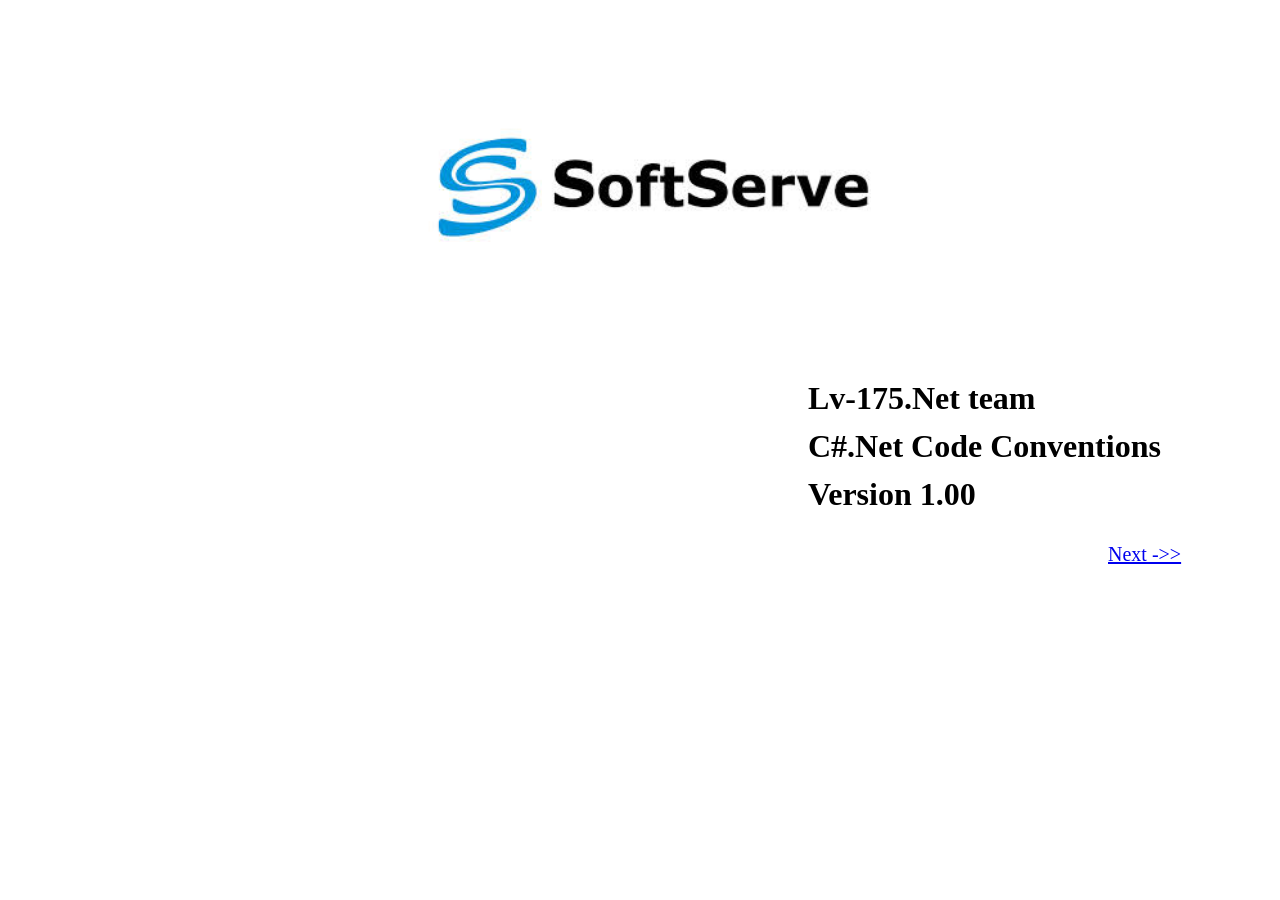
<file: Documentation/Development Documents/C# Coding Convention/web/index.html>
<!DCTYPE HTML>

<html>
<head>
    <title> Coding Convention C# </title>
    <meta charset="utf-8">
    <link href="css/indexCSS.css" rel="stylesheet">
    </head>

    <body>
    <div id="header">
        <img src="images/download.jpg" alt="SoftServeImage">
         <div id="info"> <h1 >Lv-175.Net team
 <br>C#.Net Code Conventions
<br>Version 1.00
</h1>    
          </div>
        
        <a href="pages/list.html" class="Next"> Next ->> </a>
    </div>
        
        
    </body>
</html>
</file>
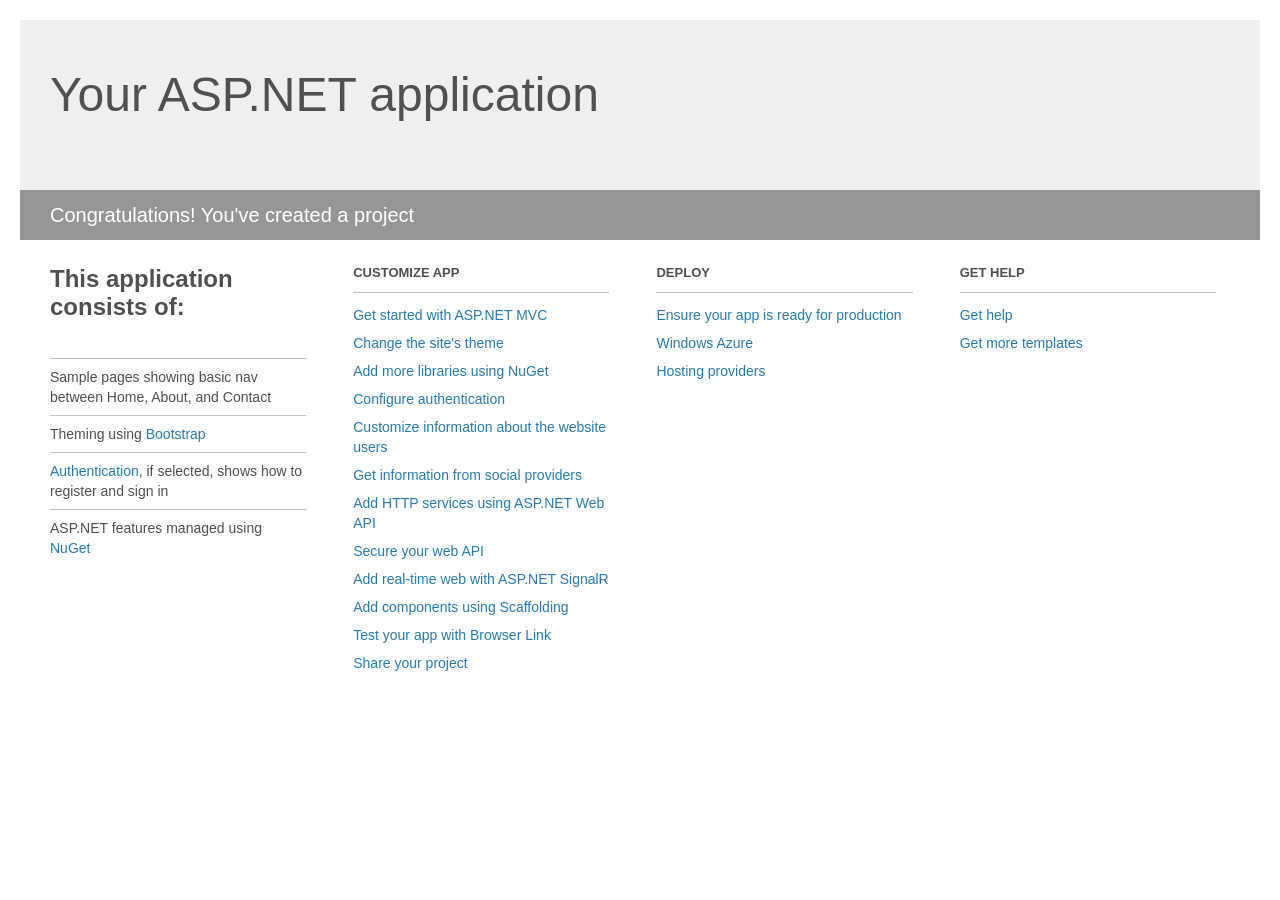
<file: AssessmentsWeb/Project_Readme.html>
﻿<!DOCTYPE html>
<html lang="en">
<head>
    <meta charset="utf-8" />
    <title>Your ASP.NET application</title>
    <style>
        body {
            background: #fff;
            color: #505050;
            font: 14px 'Segoe UI', tahoma, arial, helvetica, sans-serif;
            margin: 20px;
            padding: 0;
        }

        #header {
            background: #efefef;
            padding: 0;
        }

        h1 {
            font-size: 48px;
            font-weight: normal;
            margin: 0;
            padding: 0 30px;
            line-height: 150px;
        }

        p {
            font-size: 20px;
            color: #fff;
            background: #969696;
            padding: 0 30px;
            line-height: 50px;
        }

        #main {
            padding: 5px 30px;
        }

        .section {
            width: 21.7%;
            float: left;
            margin: 0 0 0 4%;
        }

            .section h2 {
                font-size: 13px;
                text-transform: uppercase;
                margin: 0;
                border-bottom: 1px solid silver;
                padding-bottom: 12px;
                margin-bottom: 8px;
            }

            .section.first {
                margin-left: 0;
            }

                .section.first h2 {
                    font-size: 24px;
                    text-transform: none;
                    margin-bottom: 25px;
                    border: none;
                }

                .section.first li {
                    border-top: 1px solid silver;
                    padding: 8px 0;
                }

            .section.last {
                margin-right: 0;
            }

        ul {
            list-style: none;
            padding: 0;
            margin: 0;
            line-height: 20px;
        }

        li {
            padding: 4px 0;
        }

        a {
            color: #267cb2;
            text-decoration: none;
        }

            a:hover {
                text-decoration: underline;
            }
    </style>
</head>
<body>

    <div id="header">
        <h1>Your ASP.NET application</h1>
        <p>Congratulations! You've created a project</p>
    </div>

    <div id="main">
        <div class="section first">
            <h2>This application consists of:</h2>
            <ul>
                <li>Sample pages showing basic nav between Home, About, and Contact</li>
                <li>Theming using <a href="http://go.microsoft.com/fwlink/?LinkID=320754">Bootstrap</a></li>
                <li><a href="http://go.microsoft.com/fwlink/?LinkID=320755">Authentication</a>, if selected, shows how to register and sign in</li>
                <li>ASP.NET features managed using <a href="http://go.microsoft.com/fwlink/?LinkID=320756">NuGet</a></li>
            </ul>
        </div>

        <div class="section">
            <h2>Customize app</h2>
            <ul>
                <li><a href="http://go.microsoft.com/fwlink/?LinkID=320757">Get started with ASP.NET MVC</a></li>
                <li><a href="http://go.microsoft.com/fwlink/?LinkID=320758">Change the site's theme</a></li>
                <li><a href="http://go.microsoft.com/fwlink/?LinkID=320759">Add more libraries using NuGet</a></li>
                <li><a href="http://go.microsoft.com/fwlink/?LinkID=320760">Configure authentication</a></li>
                <li><a href="http://go.microsoft.com/fwlink/?LinkID=320761">Customize information about the website users</a></li>
                <li><a href="http://go.microsoft.com/fwlink/?LinkID=320762">Get information from social providers</a></li>
                <li><a href="http://go.microsoft.com/fwlink/?LinkID=320763">Add HTTP services using ASP.NET Web API</a></li>
                <li><a href="http://go.microsoft.com/fwlink/?LinkID=320764">Secure your web API</a></li>
                <li><a href="http://go.microsoft.com/fwlink/?LinkID=320765">Add real-time web with ASP.NET SignalR</a></li>
                <li><a href="http://go.microsoft.com/fwlink/?LinkID=320766">Add components using Scaffolding</a></li>
                <li><a href="http://go.microsoft.com/fwlink/?LinkID=320767">Test your app with Browser Link</a></li>
                <li><a href="http://go.microsoft.com/fwlink/?LinkID=320768">Share your project</a></li>
            </ul>
        </div>

        <div class="section">
            <h2>Deploy</h2>
            <ul>
                <li><a href="http://go.microsoft.com/fwlink/?LinkID=320769">Ensure your app is ready for production</a></li>
                <li><a href="http://go.microsoft.com/fwlink/?LinkID=320770">Windows Azure</a></li>
                <li><a href="http://go.microsoft.com/fwlink/?LinkID=320771">Hosting providers</a></li>
            </ul>
        </div>

        <div class="section last">
            <h2>Get help</h2>
            <ul>
                <li><a href="http://go.microsoft.com/fwlink/?LinkID=320772">Get help</a></li>
                <li><a href="http://go.microsoft.com/fwlink/?LinkID=320773">Get more templates</a></li>
            </ul>
        </div>
    </div>

</body>
</html>
</file>
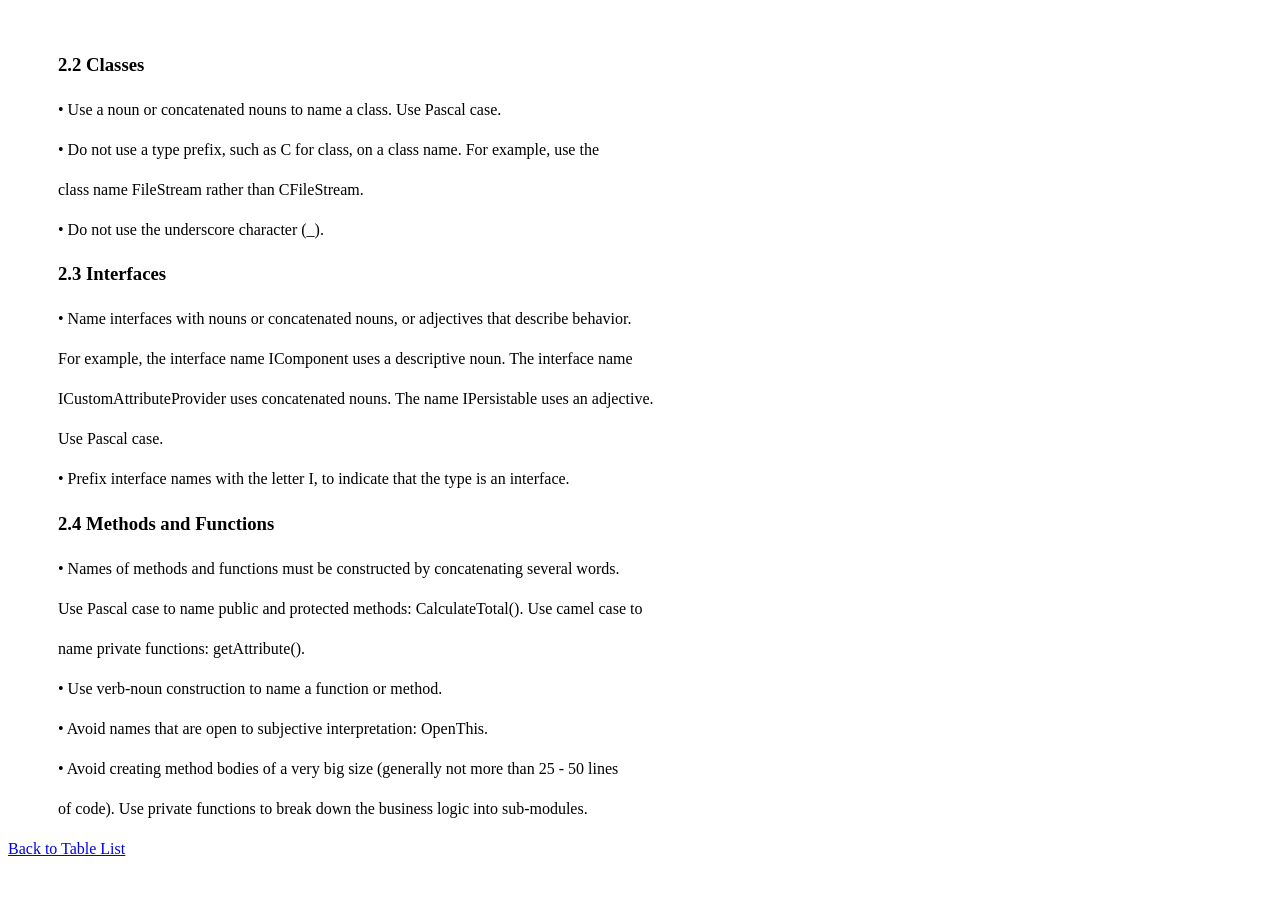
<file: Documentation/Development Documents/C# Coding Convention/web/pages/classes.html>
<!DCTYPE HTML>

<html>
<head>
    <title> Coding Convention C# </title>
    <meta charset="utf-8">
    <link href="../css/indexCSS.css" rel="stylesheet">
    </head>

    <body>
 <div class="body"> 
        
     <br><h3>2.2	Classes</h3>
<p>•	Use a noun or concatenated nouns to name a class. Use Pascal case.</p>
<p>•	Do not use a type prefix, such as C for class, on a class name. For example, use the</p>
     <p>class name FileStream rather than CFileStream. </p>
<p>•	Do not use the underscore character (_). </p>
<h3>2.3	Interfaces</h3>
<p>•	Name interfaces with nouns or concatenated nouns, or adjectives that describe behavior. <p>For example, the interface name IComponent uses a descriptive noun. The interface name <p>ICustomAttributeProvider uses concatenated nouns. The name IPersistable uses an adjective. <p>Use Pascal case. 
<p>•	Prefix interface names with the letter I, to indicate that the type is an interface. 
     <h3>2.4	Methods and Functions </h3>
<p>•	Names of methods and functions must be constructed by concatenating several words.</p>  <p>Use Pascal case to name public and protected methods: CalculateTotal(). Use camel case  to  <p>name private functions: getAttribute(). 
<p>•	Use verb-noun construction to name a function or method.</p>
<p>•	Avoid names that are open to subjective interpretation: OpenThis.</p>
<p>•	Avoid creating method bodies of a very big size (generally not more than 25 - 50 lines</p> 
     <p>of code). Use private functions to break down the business logic into sub-modules.</p>
        </div>
        
        <a href="list.html" > Back to Table List </a>
  
        
        
    </body>
</html>
</file>
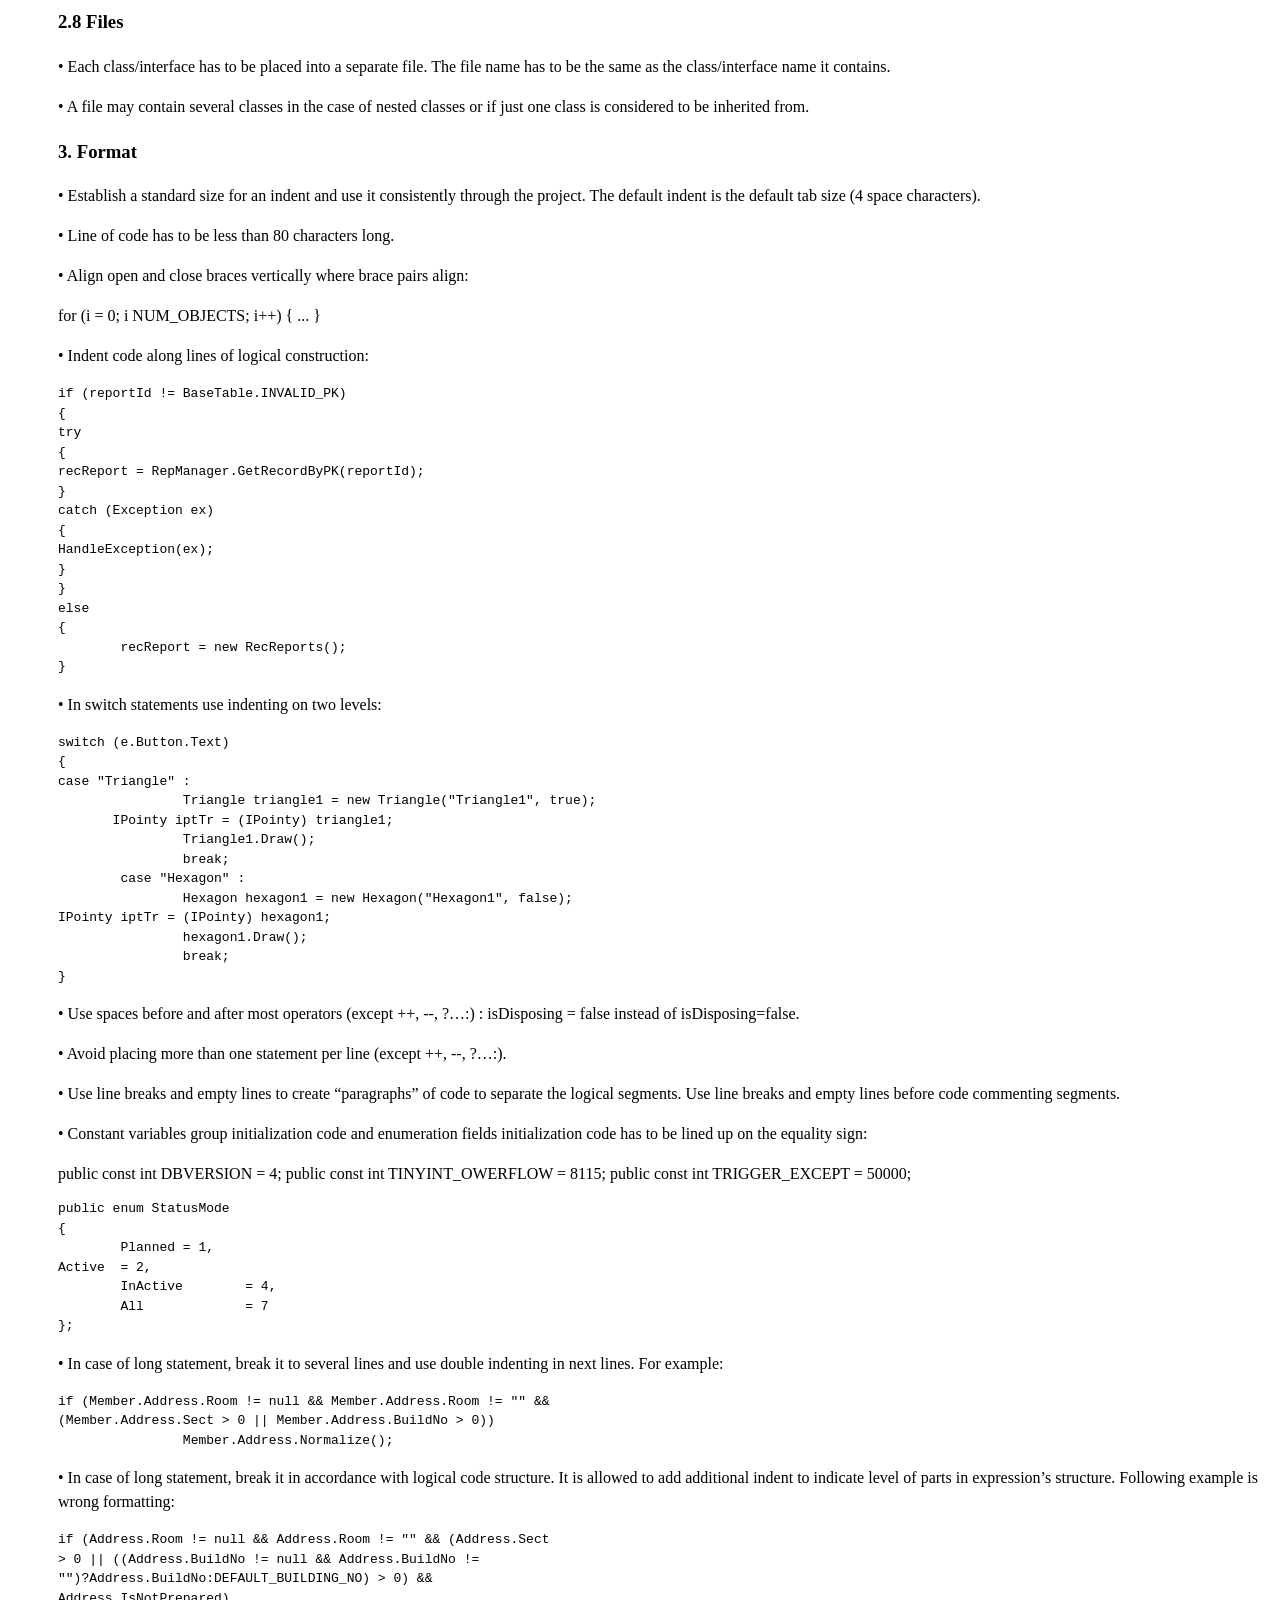
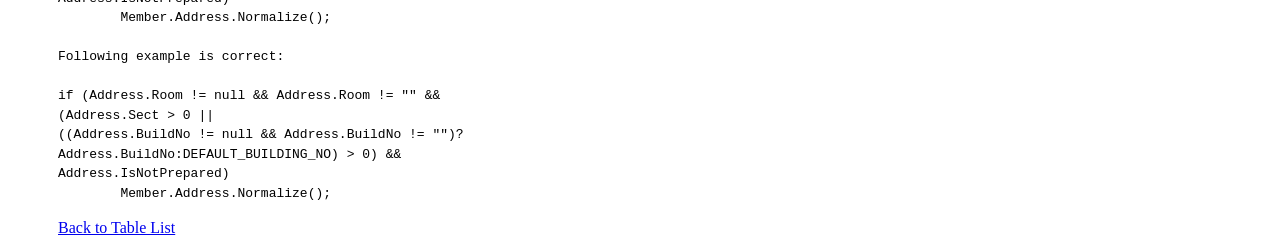
<file: Documentation/Development Documents/C# Coding Convention/web/pages/files.html>
<!DCTYPE HTML>

<html>
<head>
    <title> Coding Convention C# </title>
    <meta charset="utf-8">
    <link href="../css/indexCSS.css" rel="stylesheet">
    </head>

    <body>
   <div class="body">
        
      <h3> 2.8	Files</h3>
<p>•	Each class/interface has to be placed into a separate file. The file name has to be the same as the class/interface name it contains.</p>
<p>•	A file may contain several classes in the case of nested classes or if just one class is considered to be inherited from.</p>
       <h3>3.	Format</h3>
       <p>•	Establish a standard size for an indent and use it consistently through the project. The default indent is the default tab size (4 space characters).	</p>
       <p>•	Line of code has to be less than 80 characters long.</p>
       <p>•	Align open and close braces vertically where brace pairs align:</p>
<p>for (i = 0; i  NUM_OBJECTS; i++)
{
	...
    }</p>
       <p>•	Indent code along lines of logical construction:</p>
<pre>if (reportId != BaseTable.INVALID_PK) 
{
try 
{
recReport = RepManager.GetRecordByPK(reportId);
}
catch (Exception ex) 
{
HandleException(ex);				
}
}
else
{
	recReport = new RecReports();			
}
</pre>
<p>•	In switch statements use indenting on two levels: </p>
<pre>switch (e.Button.Text) 
{
case "Triangle" : 
		Triangle triangle1 = new Triangle("Triangle1", true);
       IPointy iptTr = (IPointy) triangle1;
		Triangle1.Draw();
		break;
	case "Hexagon" : 
		Hexagon hexagon1 = new Hexagon("Hexagon1", false);
IPointy iptTr = (IPointy) hexagon1;
		hexagon1.Draw();
		break;				
}
</pre>
<p>•	Use spaces before and after most operators (except ++, --, ?…:) : isDisposing = false instead of isDisposing=false. </p>
<p>•	Avoid placing more than one statement per line (except ++, --, ?…:).</p>
<p>•	Use line breaks and empty lines to create “paragraphs” of code to separate the logical segments. Use line breaks and empty lines before code commenting segments.</p>
<p>•	Constant variables group initialization code and enumeration fields initialization code has to be lined up on the equality sign:</p>

public const int DBVERSION		= 4;
public const int TINYINT_OWERFLOW	= 8115;
public const int TRIGGER_EXCEPT	= 50000;
<pre>
public enum StatusMode 
{
	Planned	= 1,
Active	= 2,
	InActive	= 4,
	All		= 7
};	
</pre>
<p>•	In case of long statement, break it to several lines and use double indenting in next lines. For example:</p>
<pre>
if (Member.Address.Room != null && Member.Address.Room != "" &&
(Member.Address.Sect > 0 || Member.Address.BuildNo > 0))
		Member.Address.Normalize();
</pre>
<p>•	In case of long statement, break it in accordance with logical code structure. It is allowed to add additional indent to indicate level of parts in expression’s structure. Following example is wrong formatting:</p>
<pre>
if (Address.Room != null && Address.Room != "" && (Address.Sect
> 0 || ((Address.BuildNo != null && Address.BuildNo !=
"")?Address.BuildNo:DEFAULT_BUILDING_NO) > 0) &&
Address.IsNotPrepared)
	Member.Address.Normalize();

Following example is correct:

if (Address.Room != null && Address.Room != "" &&
(Address.Sect > 0 || 
((Address.BuildNo != null && Address.BuildNo != "")?
Address.BuildNo:DEFAULT_BUILDING_NO) > 0) &&
Address.IsNotPrepared)
	Member.Address.Normalize();
</pre>
<a href="list.html">Back to Table List </a>
       
        </div>
    </body>
</html>
</file>
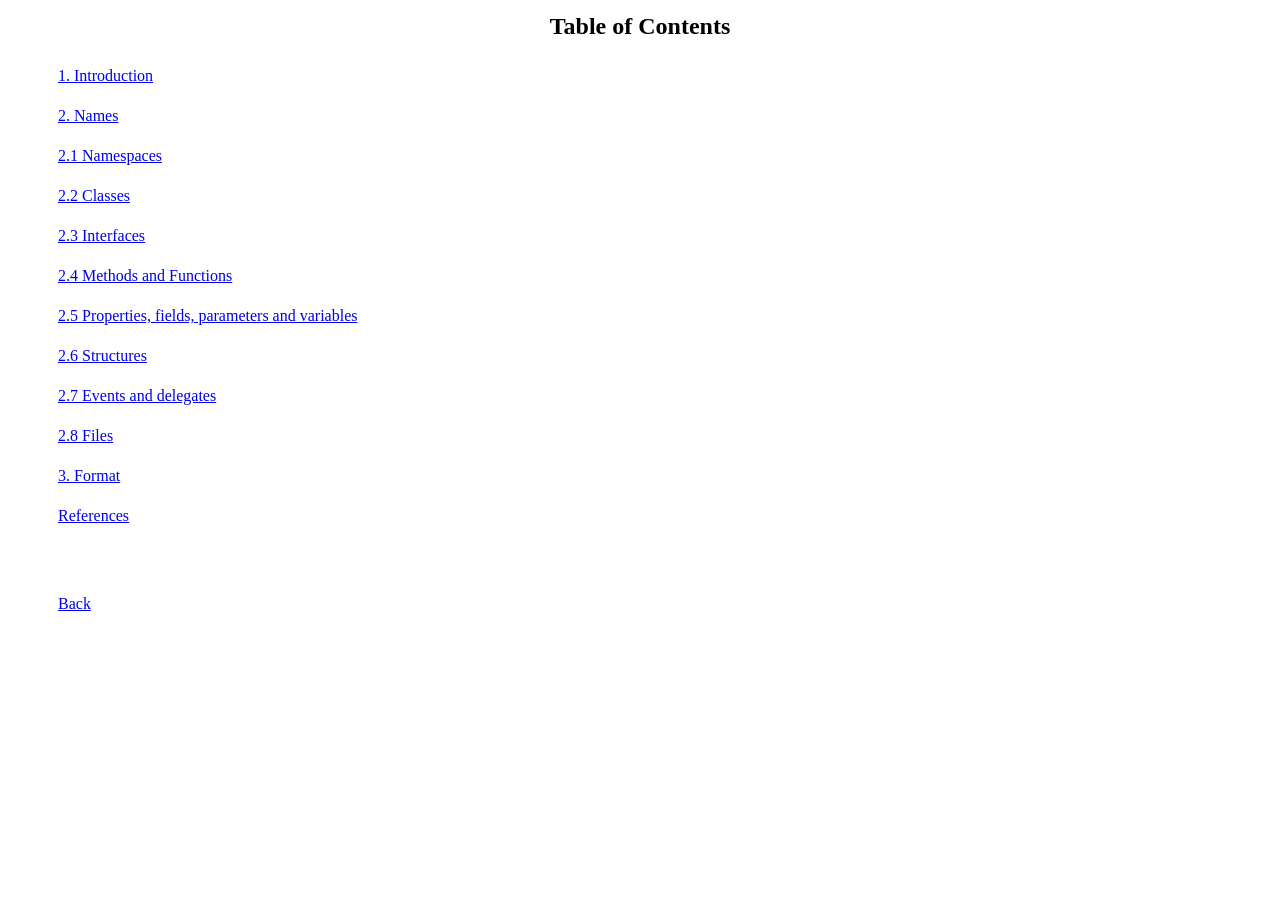
<file: Documentation/Development Documents/C# Coding Convention/web/pages/list.html>
<!DCTYPE HTML>

<html>
<head>
    <title> Coding Convention C# </title>
    <meta charset="utf-8">
     <link href="../css/indexCSS.css" rel="stylesheet">
    </head>

    <body>

        <h2>Table of Contents </h2>
        
        
     <div id="List">
    
<p> <a href="names.html">1.	Introduction	</a></p>
<p><a href="names.html">2.	Names	</a></p>
<p><a href="namespaces.html">2.1	Namespaces	</a></p>
<p><a href="classes.html">2.2	Classes	</a></p>
<p><a href="classes.html">2.3	Interfaces	</a></p>
<p><a href="classes.html">2.4	Methods and Functions	</a></p>
<p><a href="properties.html">2.5	Properties, fields, parameters and variables	</a></p>
<p><a href="structures.html">2.6	Structures	</a></p>
<p><a href="structures.html">2.7	Events and delegates	</a></p>
<p><a href="files.html">2.8	Files	</a></p>
<p><a href="files.html">3.	Format</a>	</p>
<p><a href="references.html">References	</a></p>
         <br>
         <br>
<a href="index.html">Back</a>
        </div>

    </body>
</html>
</file>
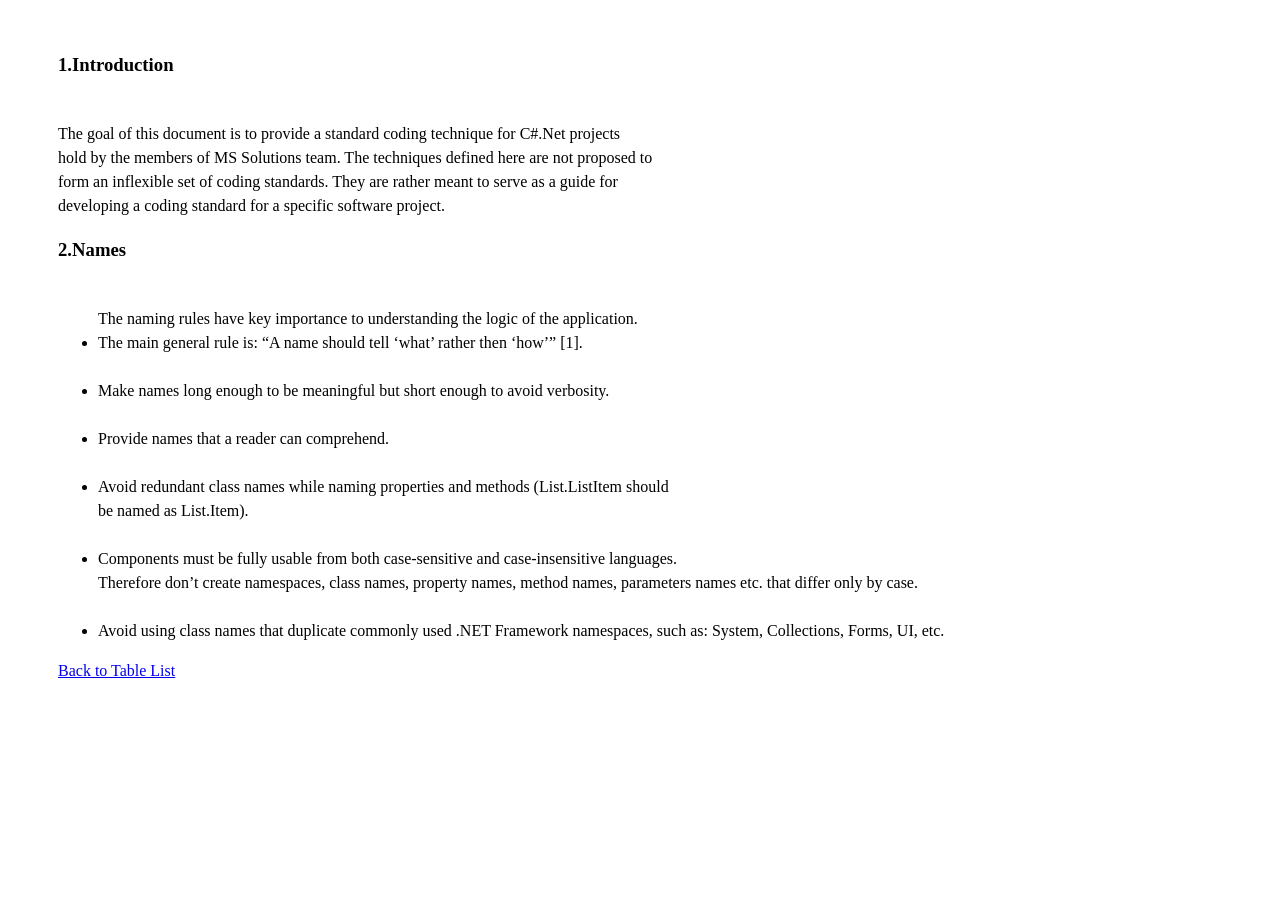
<file: Documentation/Development Documents/C# Coding Convention/web/pages/names.html>
<!DCTYPE HTML>

<html>
<head>
    <title> Coding Convention C# </title>
    <meta charset="utf-8">
    <link href="../css/indexCSS.css" rel="stylesheet">
    </head>

    <body>
        <div class="body">
 <br>  <h3>1.Introduction</h3>
<br>The goal of this document is to provide a standard coding technique for C#.Net projects <br>hold by the members of MS Solutions team. The techniques defined here are not proposed to <br>form an inflexible set of coding standards. They are rather meant to serve as a guide for <br>developing a coding standard for a specific software project. 

<br>	<h3>2.Names</h3>
        <ul>
<br>The naming rules have key importance to understanding the logic of the application. 
<br><li>The main general rule is: “A name should tell ‘what’ rather then ‘how’” [1].</li>
<br><li>Make names long enough to be meaningful but short enough to avoid verbosity.</li>
<br><li>Provide names that a reader can comprehend. </li>
<br><li>Avoid redundant class names while naming properties and methods (List.ListItem should <br>be named as List.Item).</li>
<br><li>	Components must be fully usable from both case-sensitive and case-insensitive languages. <br>Therefore don’t create namespaces, class names, property names, method names, parameters names etc. that differ only by case.</li>
<br><li>	Avoid using class names that duplicate commonly used .NET Framework namespaces, such as: System, Collections, Forms, UI, etc.</li>
</ul>
            <a href="list.html">Back to Table List</a>
        </div>
    </body>
</html>
</file>
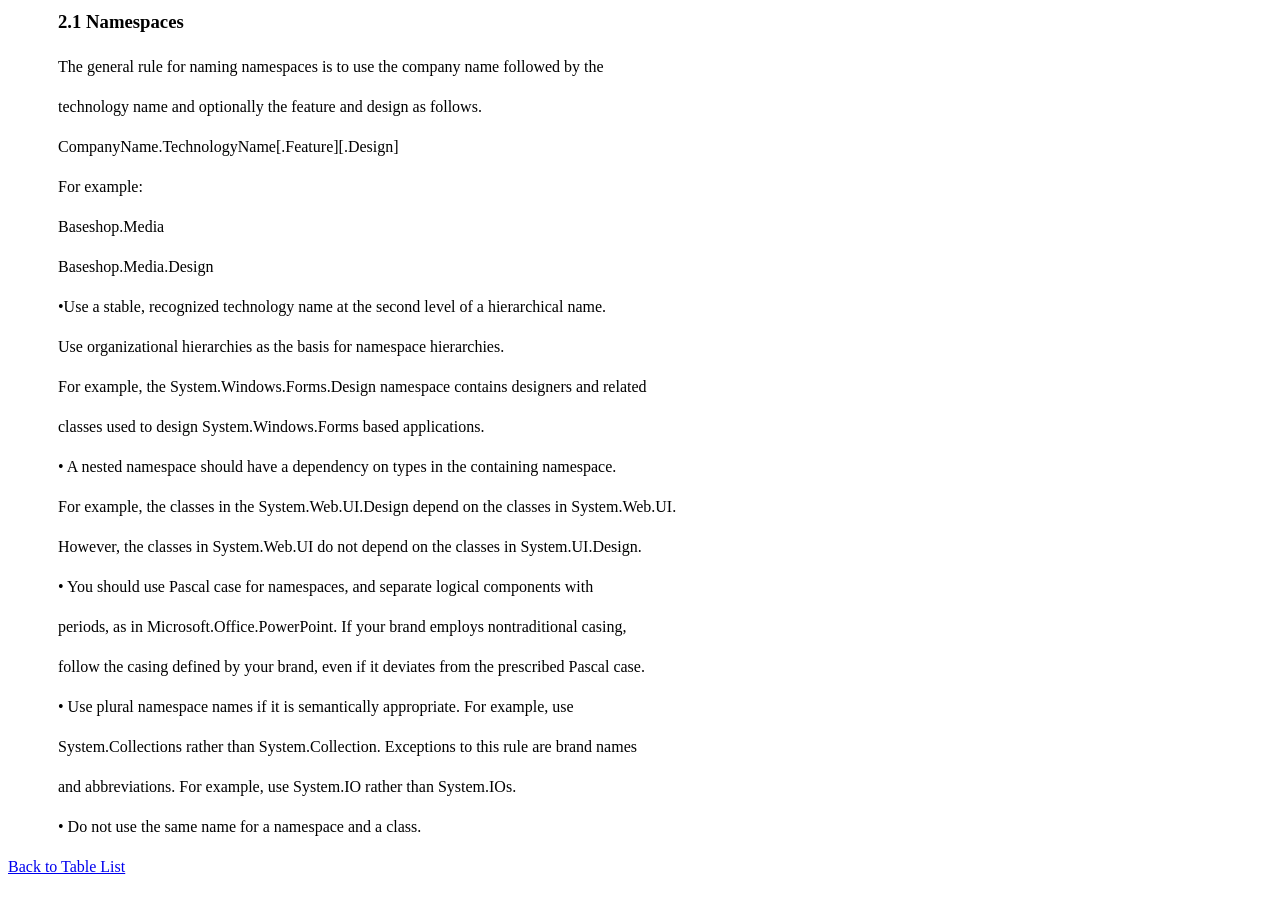
<file: Documentation/Development Documents/C# Coding Convention/web/pages/namespaces.html>
<!DCTYPE HTML>

<html>
<head>
    <title> Coding Convention C# </title>
    <meta charset="utf-8">
    <link href="../css/indexCSS.css" rel="stylesheet">
    </head>

    <body>
        <div class="body">
   <h3> 2.1	Namespaces</h3>
            <p>The general rule for naming namespaces is to use the company name followed by the</p> 
<p>technology name and optionally the feature and design as follows.</p> 
<p>CompanyName.TechnologyName[.Feature][.Design]</p> 
<p>For example:</p> 
<p>Baseshop.Media</p> 
<p>Baseshop.Media.Design</p> 
<p>•Use a stable, recognized technology name at the second level of a hierarchical name.</p>  <p>Use organizational hierarchies as the basis for namespace hierarchies.</p> 
 <p> For example, the System.Windows.Forms.Design namespace contains designers and related</p>  <p>classes used to design System.Windows.Forms based applications.</p> 
<p>•	A nested namespace should have a dependency on types in the containing namespace. </p> 
   <p> For example, the classes in the System.Web.UI.Design depend on the classes in  System.Web.UI. </p> 
            <p>However, the classes in System.Web.UI do not depend on the classes in System.UI.Design. </p> 
<p>•	You should use Pascal case  for namespaces, and separate logical components with</p>  <p>periods, as in Microsoft.Office.PowerPoint. If your brand employs nontraditional casing,</p>  <p>follow the casing defined by your brand, even if it deviates from the prescribed Pascal case. </p> 
<p>•	Use plural namespace names if it is semantically appropriate. For example, use</p>  <p>System.Collections rather than System.Collection. Exceptions to this rule are brand names</p>  <p>and abbreviations. For example, use System.IO rather than System.IOs.</p> 
<p>•	Do not use the same name for a namespace and a class.</p> 
        </div>
         <a href="list.html">Back to Table List</a>
    </body>
</html>
</file>
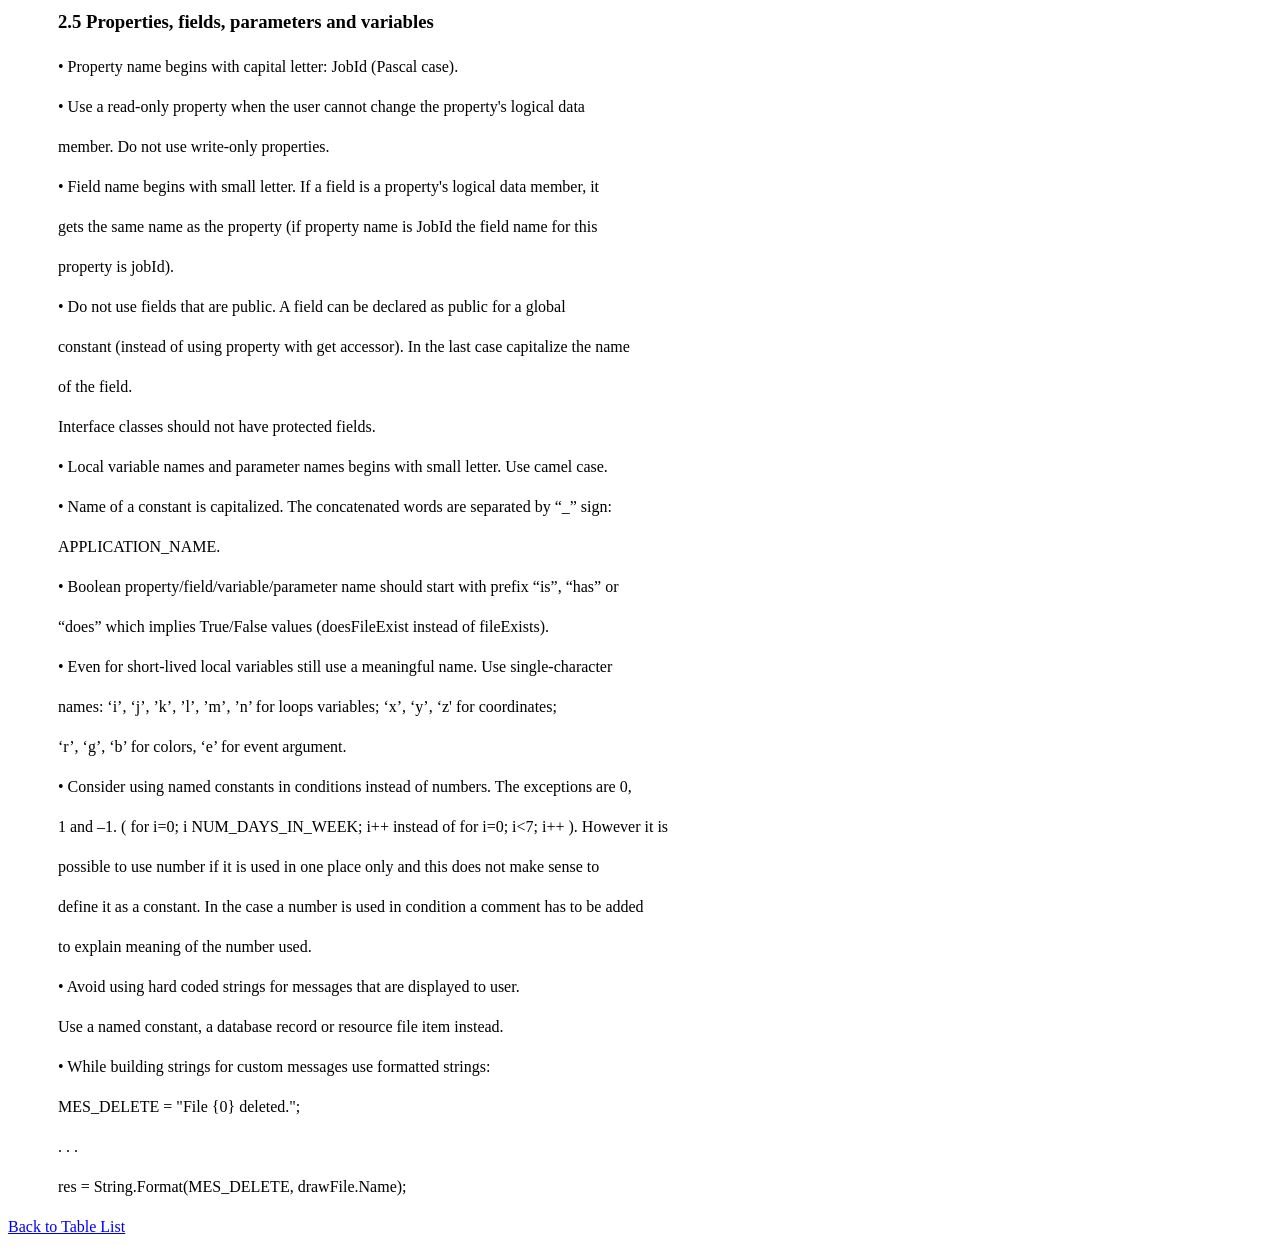
<file: Documentation/Development Documents/C# Coding Convention/web/pages/properties.html>
<!DCTYPE HTML>

<html>
<head>
    <title> Coding Convention C# </title>
    <meta charset="utf-8">
    <link href="../css/indexCSS.css" rel="stylesheet">
    
    </head>

    <body>
        <div class="body">
 <h3> 2.5	Properties, fields, parameters and variables</h3>
        <p>•	Property name begins with capital letter: JobId (Pascal case).</p>
<p>•	Use a read-only property when the user cannot change the property's logical data</p> <p>member. Do not use write-only properties.</p>
<p>•	Field name begins with small letter. If a field is a property's logical data member, it</p> <p>gets the same name as the property (if property name is JobId the field name for this <p>property is jobId).</p>
<p>•	Do not use fields that are public. A field can be declared as public for a global</p> <p>constant (instead of using property with get accessor). In the last case capitalize the name</p> <p>of the field. </p>
<p>	Interface classes should not have protected fields.</p>
<p>•	Local variable names and parameter names begins with small letter. Use camel case.</p>
<p>•	Name of a constant is capitalized. The concatenated words are separated by “_” sign:</p> <p>APPLICATION_NAME.</p>
<p>•	Boolean property/field/variable/parameter name should start with prefix “is”, “has” or</p> <p>“does” which implies True/False values (doesFileExist instead of fileExists).</p>
<p>•	Even for short-lived local variables still use a meaningful name. Use single-character</p> <p>names: ‘i’, ‘j’, ’k’, ’l’, ’m’, ’n’  for loops variables; ‘x’, ‘y’, ‘z' for coordinates; <p>‘r’, ‘g’, ‘b’ for colors, ‘e’ for event argument.</p>
<p>•	Consider using named constants in conditions instead of numbers. The exceptions are 0,</p> 
            <p>1 and –1. ( for i=0; i NUM_DAYS_IN_WEEK; i++ instead of for i=0; i<7; i++  ). However it is</p> 
            <p>possible to use number if it is used in one place only and this does not make sense to </p><p>define it as a constant. In the case a number is used in condition a comment has to be added </p><p>to explain meaning of the number used.</p>
           <p> •	Avoid using hard coded strings for messages that are displayed to user.</p> <p>Use a named constant, a database record or resource file item instead.</p>
<p>•	While building strings for custom messages use formatted strings: </p>
<p>MES_DELETE = "File {0} deleted.";</p>
            <p>. . . </p>
            <p>res = String.Format(MES_DELETE, drawFile.Name);</p>

</div>
        <a href="list.html" > Back to Table List </a>
    </body>
</html>
</file>
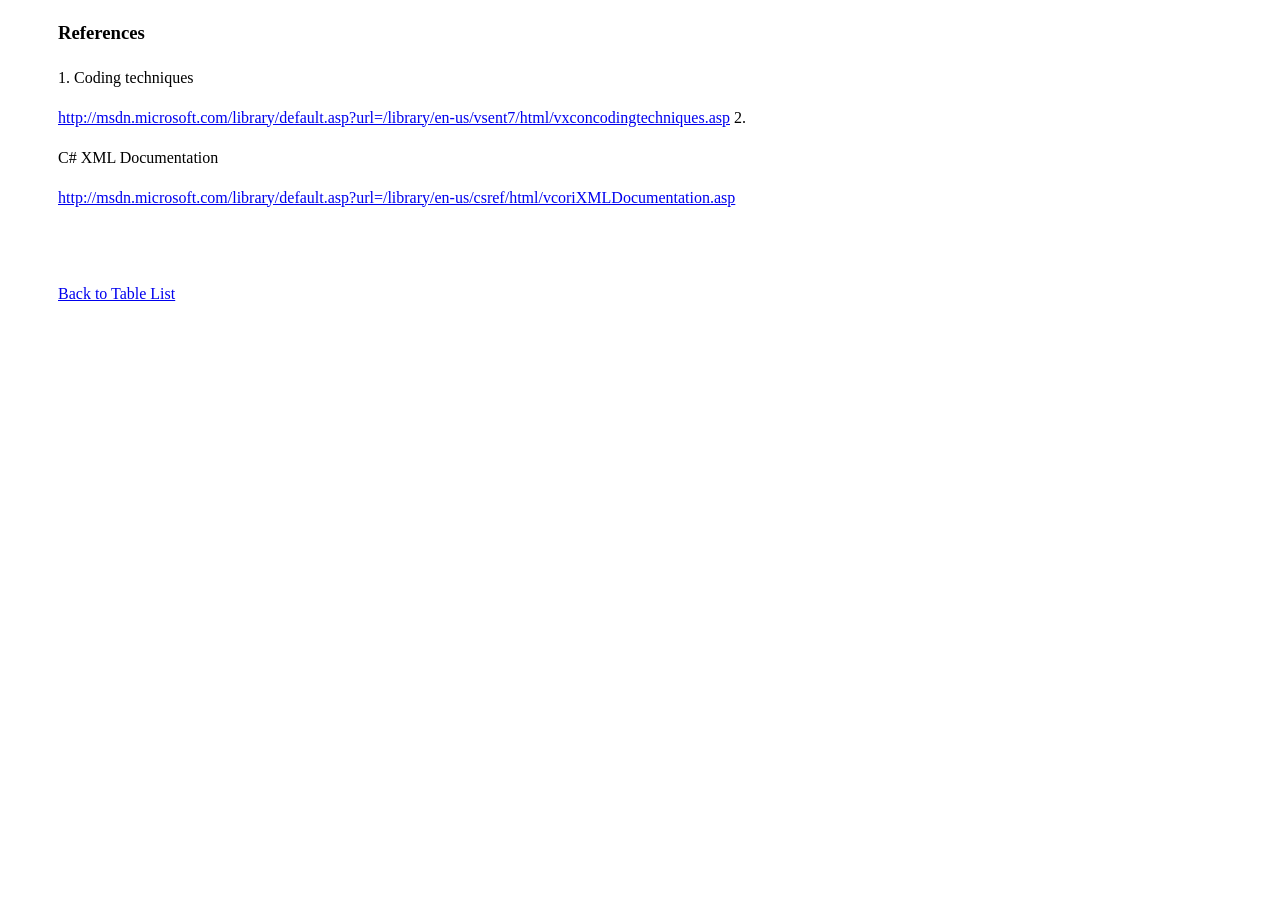
<file: Documentation/Development Documents/C# Coding Convention/web/pages/references.html>
<!DOCTYPE HTML>
<html>
<head>
    <title> Coding Convention C# </title>
    <meta charset="utf-8">
    <link href="../css/indexCSS.css" rel="stylesheet">
    </head>

    <body>
    <div class="body">
       <h3>References</h3>
<p>1. Coding techniques  </p>
        
<a href="http://msdn.microsoft.com/library/default.asp?url=/library/en-us/vsent7/html/vxconcodingtechniques.asp">http://msdn.microsoft.com/library/default.asp?url=/library/en-us/vsent7/html/vxconcodingtechniques.asp</a>
        
2. <p>C# XML Documentation  </p>
<a href="http://msdn.microsoft.com/library/default.asp?url=/library/en-us/csref/html/vcoriXMLDocumentation.asp">http://msdn.microsoft.com/library/default.asp?url=/library/en-us/csref/html/vcoriXMLDocumentation.asp</a>
<br><br><br><br><a href="list.html">Back to Table List </a>
    </div>
        
        
    </body>
</html>
</file>
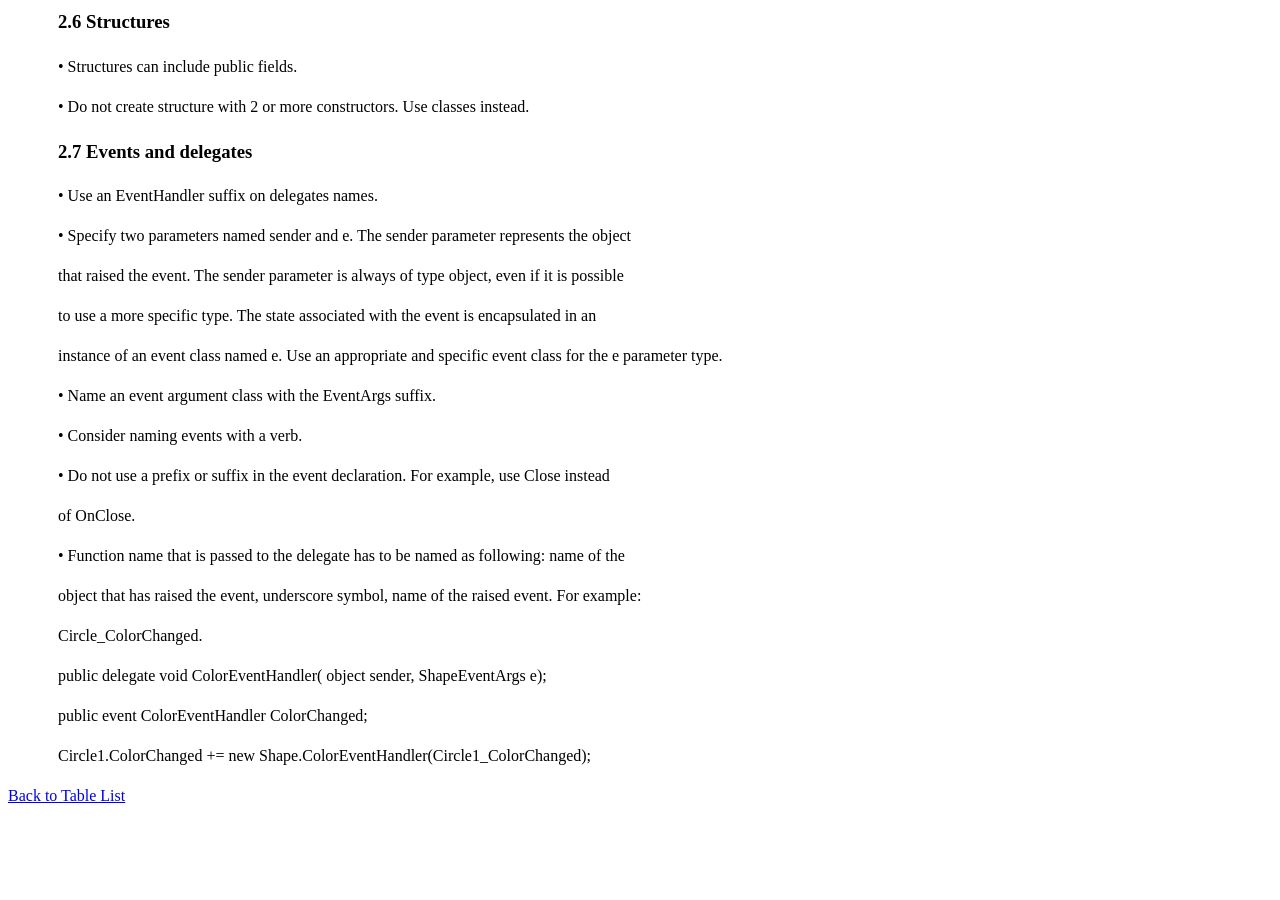
<file: Documentation/Development Documents/C# Coding Convention/web/pages/structures.html>
<!DCTYPE HTML>

<html>
<head>
    <title> Coding Convention C# </title>
    <meta charset="utf-8">
    <link href="../css/indexCSS.css" rel="stylesheet">
    </head>

    <body>
        <div class="body">
<h3>2.6	Structures</h3>
        <p>•	Structures can include public fields.</p>
<p>•	Do not create structure with 2 or more constructors. Use classes instead.</p>
<h3>2.7	Events and delegates</h3>
<p>•	Use an EventHandler suffix on delegates names. </p>
<p>•	Specify two parameters named sender and e. The sender parameter represents the object</p>
        <p>that raised the event. The sender parameter is always of type object, even if it is possible</p>
        <p>to use a more specific type. The state associated with the event is encapsulated in an</p>
        <p>instance of an event class named e. Use an appropriate and specific event class for the e parameter type. </p>
<p>•	Name an event argument class with the EventArgs suffix. </p>
<p>•	Consider naming events with a verb. </p>
<p>•	Do not use a prefix or suffix in the event declaration. For example, use Close instead</p> <p>of OnClose. </p>
<p>•	Function name that is passed to the delegate has to be named as following: name of the</p> <p>object that has raised the event, underscore symbol, name of the raised event. For example: </p><p>Circle_ColorChanged.
<p>public delegate void ColorEventHandler( object sender, ShapeEventArgs e);</p>

<p>public event ColorEventHandler ColorChanged;</p>

<p>Circle1.ColorChanged += new Shape.ColorEventHandler(Circle1_ColorChanged);</p>
        </div>
        <a href="list.html" > Back to Table List </a>
    </body>
</html>
</file>
<file: Documentation/Development Documents/C# Coding Convention/web/css/indexCSS.css>
body{
    line-height: 1.5;
    
}
img{
  width: 500px;  
  margin-left: 400px;    
    margin-top:100px;
    
    
}NT Service\MSSQL$SQLEXPRESS{}
#info{
  
    margin-left: 800px;
    margin-top: 100px;
    
}
a.Next{
    margin-left: 1100px;
    font-size: 20px;
}
h2{
    text-align: center;
    
}
#List{
    margin-left: 50px;
}
div.body{
    margin-left: 50px;
}
</file>
